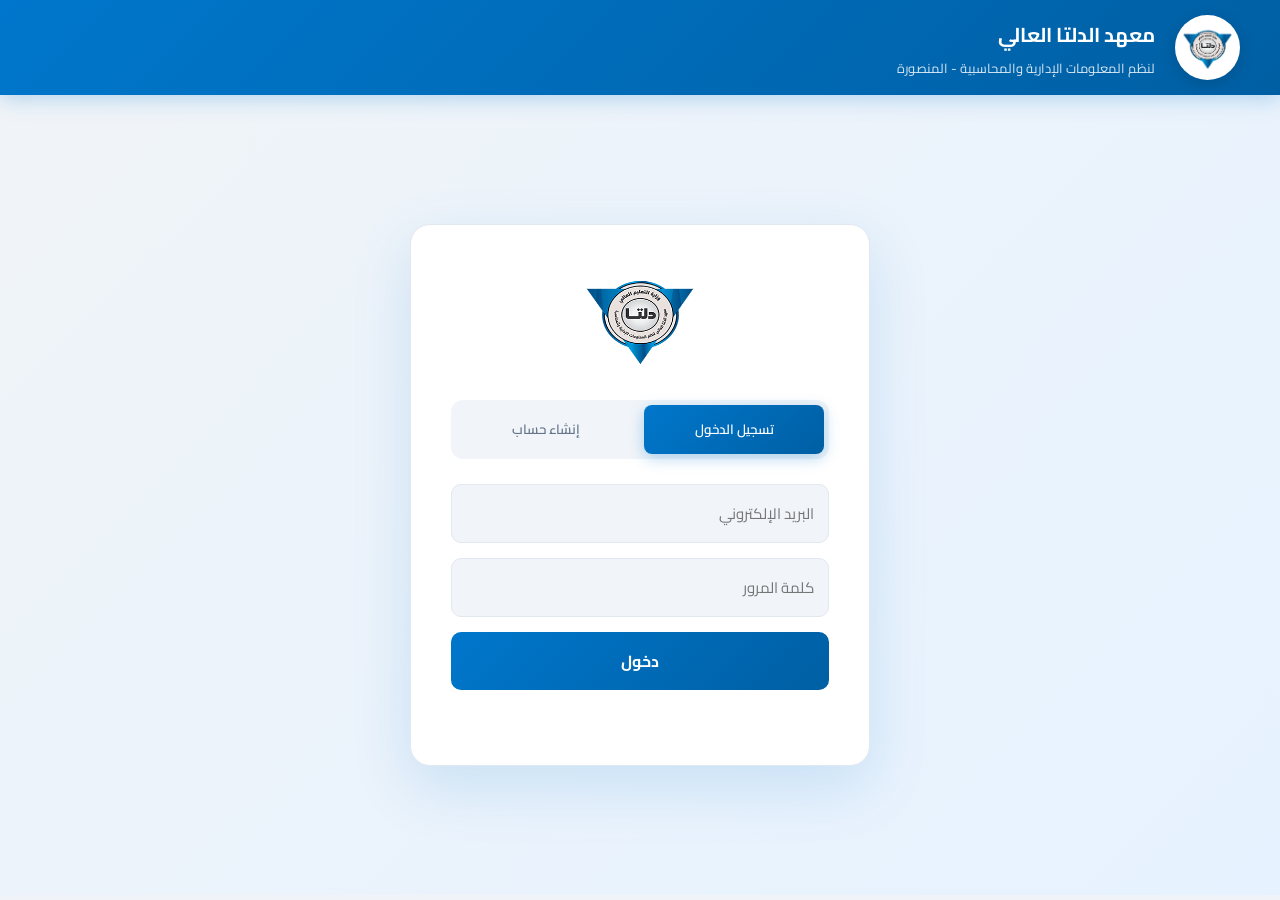
<file: index.html>
<!DOCTYPE html>
<html lang="ar" dir="rtl">
<head>
  <meta charset="UTF-8">
  <meta name="viewport" content="width=device-width, initial-scale=1.0">
  <title>معهد الدلتا العالي - تسجيل الدخول</title>
  <link rel="stylesheet" href="css/style.css">
  <link href="https://fonts.googleapis.com/css2?family=Cairo:wght@400;600;700;900&display=swap" rel="stylesheet">
</head>
<body>

  <header class="main-header">
    <div class="header-content">
      <img src="assets/logo.png" alt="شعار المعهد" class="header-logo">
      <div class="header-title">
        <h1>معهد الدلتا العالي</h1>
        <p>لنظم المعلومات الإدارية والمحاسبية - المنصورة</p>
      </div>
    </div>
  </header>

  <div class="auth-container">
    <div class="auth-box">
      <div class="logo-section">
        <img src="assets/logo.png" alt="شعار المعهد" class="logo">
      </div>

      <div class="tabs">
        <button class="tab active" onclick="switchTab('login')">تسجيل الدخول</button>
        <button class="tab" onclick="switchTab('register')">إنشاء حساب</button>
      </div>

      <form id="loginForm" class="form active" onsubmit="handleLogin(event)">
        <input type="email" id="loginEmail" placeholder="البريد الإلكتروني" required>
        <input type="password" id="loginPassword" placeholder="كلمة المرور" required>
        <button type="submit" class="btn-primary">دخول</button>
      </form>

      <form id="registerForm" class="form" onsubmit="handleRegister(event)">
        <input type="text" id="regName" placeholder="الاسم بالكامل" required>
        <input type="email" id="regEmail" placeholder="البريد الإلكتروني" required>
        <input type="password" id="regPassword" placeholder="كلمة المرور" required>

        <div class="role-select">
          <label class="role-option">
            <input type="radio" name="role" value="student" checked onchange="toggleRoleFields()">
            <span>🎓 طالب</span>
          </label>
          <label class="role-option">
            <input type="radio" name="role" value="doctor" onchange="toggleRoleFields()">
            <span>👨‍🏫 دكتور</span>
          </label>
          <label class="role-option">
            <input type="radio" name="role" value="staff" onchange="toggleRoleFields()">
            <span>👨‍💼 موظف</span>
          </label>
        </div>

        <div id="doctorCodeBox" style="display: none;">
          <input type="text" id="regDoctorCode" placeholder="كود الدكتور">
        </div>

        <div id="staffCodeBox" style="display: none;">
          <input type="text" id="regStaffCode" placeholder="كود الموظف">
        </div>

        <select id="regLevel">
          <option value="1">الفرقة الأولى</option>
          <option value="2">الفرقة الثانية</option>
          <option value="3-sys">الفرقة الثالثة (نظم)</option>
          <option value="3-acc">الفرقة الثالثة (محاسبة)</option>
          <option value="4-sys">الفرقة الرابعة (نظم)</option>
          <option value="4-acc">الفرقة الرابعة (محاسبة)</option>
        </select>

        <button type="submit" class="btn-primary">تسجيل</button>
      </form>

      <p id="errorMsg" class="error"></p>
    </div>
  </div>

  <script src="js/auth.js"></script>
</body>
</html>
</file>
<file: css/style.css>
/* ===== Reset & Base ===== */
* {
  margin: 0;
  padding: 0;
  box-sizing: border-box;
  font-family: 'Cairo', sans-serif;
}

body {
  background: #f0f4f8;
  color: #1a1a1a;
  min-height: 100vh;
  direction: rtl;
}

:root {
  --blue: #0077cc;
  --blue-dark: #005fa3;
  --blue-light: #e6f2ff;
  --white: #ffffff;
  --gray: #64748b;
  --gray-light: #f1f5f9;
  --border: #e2e8f0;
  --danger: #dc2626;
  --success: #16a34a;
}

/* ===== Main Header ===== */
.main-header {
  background: linear-gradient(135deg, var(--blue), var(--blue-dark));
  padding: 15px 30px;
  box-shadow: 0 4px 20px rgba(0, 119, 204, 0.25);
  position: sticky;
  top: 0;
  z-index: 100;
}

.header-content {
  display: flex;
  align-items: center;
  gap: 20px;
  max-width: 1200px;
  margin: 0 auto;
}

.header-logo {
  width: 65px;
  height: 65px;
  object-fit: contain;
  background: white;
  border-radius: 50%;
  padding: 5px;
  box-shadow: 0 4px 15px rgba(0, 0, 0, 0.15);
}

.header-title h1 {
  color: white;
  font-size: 20px;
  font-weight: 700;
  margin-bottom: 3px;
}

.header-title p {
  color: rgba(255, 255, 255, 0.85);
  font-size: 13px;
}

/* ===== Auth Container ===== */
.auth-container {
  min-height: calc(100vh - 100px);
  display: flex;
  align-items: center;
  justify-content: center;
  padding: 30px 20px;
  background: linear-gradient(135deg, #f0f4f8 0%, #e6f2ff 100%);
}

.auth-box {
  background: var(--white);
  border-radius: 20px;
  padding: 40px;
  width: 100%;
  max-width: 460px;
  box-shadow: 0 20px 60px rgba(0, 119, 204, 0.15);
  border: 1px solid var(--border);
}

.logo-section {
  text-align: center;
  margin-bottom: 20px;
}

.logo-section .logo {
  width: 120px;
  height: auto;
}

/* ===== Tabs ===== */
.tabs {
  display: flex;
  gap: 8px;
  margin-bottom: 25px;
  background: var(--gray-light);
  padding: 5px;
  border-radius: 12px;
}

.tab {
  flex: 1;
  padding: 12px;
  background: transparent;
  border: none;
  color: var(--gray);
  cursor: pointer;
  border-radius: 8px;
  font-weight: 600;
  font-family: 'Cairo', sans-serif;
  transition: all 0.3s;
}

.tab.active {
  background: linear-gradient(135deg, var(--blue), var(--blue-dark));
  color: white;
  box-shadow: 0 4px 15px rgba(0, 119, 204, 0.3);
}

/* ===== Forms ===== */
.form {
  display: none;
  flex-direction: column;
  gap: 15px;
}

.form.active { display: flex; }

.form input,
.form select {
  padding: 14px;
  background: var(--gray-light);
  border: 1px solid var(--border);
  border-radius: 10px;
  color: var(--gray);
  font-size: 15px;
  font-family: 'Cairo', sans-serif;
  transition: all 0.3s;
}

.form input:focus,
.form select:focus {
  outline: none;
  border-color: var(--blue);
  background: white;
  box-shadow: 0 0 0 3px rgba(0, 119, 204, 0.1);
}

.role-select {
  display: flex;
  gap: 8px;
}

.role-option {
  flex: 1;
  display: flex;
  align-items: center;
  justify-content: center;
  gap: 5px;
  padding: 12px 8px;
  background: var(--gray-light);
  border: 2px solid transparent;
  border-radius: 10px;
  cursor: pointer;
  transition: all 0.3s;
  font-size: 13px;
}

.role-option:hover { border-color: var(--blue); }

.role-option input {
  width: auto;
  padding: 0;
  accent-color: var(--blue);
}

.role-option span { font-weight: 600; color: var(--gray); }

#doctorCodeBox, #staffCodeBox {
  animation: slideDown 0.3s ease;
}

.code-hint {
  color: var(--blue);
  font-size: 12px;
  display: block;
  margin-top: 5px;
}

@keyframes slideDown {
  from { opacity: 0; transform: translateY(-10px); }
  to { opacity: 1; transform: translateY(0); }
}

.btn-primary {
  padding: 14px;
  background: linear-gradient(135deg, var(--blue), var(--blue-dark));
  border: none;
  border-radius: 10px;
  color: white;
  font-size: 16px;
  font-weight: 700;
  font-family: 'Cairo', sans-serif;
  cursor: pointer;
  transition: all 0.3s;
}

.btn-primary:hover {
  transform: translateY(-2px);
  box-shadow: 0 10px 25px rgba(0, 119, 204, 0.4);
}

.error {
  color: var(--danger);
  text-align: center;
  margin-top: 15px;
  font-size: 14px;
  min-height: 20px;
}

/* ===== Dashboard ===== */
.dashboard {
  max-width: 1200px;
  margin: 0 auto;
  padding: 25px 20px 60px;
}

.page-title {
  color: var(--blue-dark);
  font-size: 22px;
  font-weight: 700;
  margin-bottom: 20px;
  display: flex;
  align-items: center;
  justify-content: space-between;
  flex-wrap: wrap;
  gap: 15px;
}

.user-welcome {
  font-size: 15px;
  color: var(--blue);
  font-weight: 600;
}

.btn-logout {
  background: #fee2e2;
  color: var(--danger);
  border: 1px solid #fecaca;
  padding: 8px 18px;
  border-radius: 8px;
  cursor: pointer;
  font-family: 'Cairo', sans-serif;
  font-weight: 600;
  transition: all 0.3s;
}

.btn-logout:hover { background: var(--danger); color: white; }

.section-title {
  color: var(--blue-dark);
  font-size: 19px;
  font-weight: 700;
  margin: 30px 0 15px;
  padding-right: 15px;
  border-right: 4px solid var(--blue);
}

/* ===== Grid & Cards ===== */
.grid {
  display: grid;
  grid-template-columns: repeat(auto-fill, minmax(240px, 1fr));
  gap: 18px;
  margin-bottom: 20px;
}

.card {
  background: var(--white);
  border: 1px solid var(--border);
  border-radius: 15px;
  padding: 22px;
  transition: all 0.3s;
  cursor: pointer;
  position: relative;
  box-shadow: 0 2px 8px rgba(0, 0, 0, 0.04);
}

.card:hover {
  border-color: var(--blue);
  transform: translateY(-5px);
  box-shadow: 0 12px 30px rgba(0, 119, 204, 0.15);
}

.card.active {
  border-color: var(--blue);
  background: var(--blue-light);
}

.card .icon {
  font-size: 30px;
  margin-bottom: 12px;
}

.card h3 {
  color: var(--blue-dark);
  font-size: 16px;
  margin-bottom: 6px;
}

.card p {
  color: var(--gray);
  font-size: 13px;
}

.card .badge {
  position: absolute;
  top: 12px;
  left: 12px;
  background: var(--blue);
  color: white;
  font-size: 11px;
  padding: 3px 8px;
  border-radius: 6px;
  font-weight: 600;
}

/* ===== Form Box ===== */
.form-box {
  background: var(--white);
  border: 1px solid var(--border);
  border-radius: 15px;
  padding: 22px;
  margin-bottom: 20px;
  box-shadow: 0 2px 8px rgba(0, 0, 0, 0.04);
}

.form-box h4 {
  color: var(--blue-dark);
  font-size: 16px;
  margin-bottom: 15px;
}

.form-row {
  display: flex;
  gap: 10px;
  flex-wrap: wrap;
}

.form-row input,
.form-row select,
.form-row textarea {
  flex: 1;
  min-width: 200px;
  padding: 12px;
  background: var(--gray-light);
  border: 1px solid var(--border);
  border-radius: 10px;
  color: #1a1a1a;
  font-family: 'Cairo', sans-serif;
  font-size: 14px;
}

.form-row textarea {
  min-height: 100px;
  resize: vertical;
}

.form-row input:focus,
.form-row select:focus,
.form-row textarea:focus {
  outline: none;
  border-color: var(--blue);
  background: white;
  box-shadow: 0 0 0 3px rgba(0, 119, 204, 0.1);
}

/* ===== Item Cards ===== */
.item-card {
  background: var(--white);
  border: 1px solid var(--border);
  border-radius: 12px;
  padding: 18px;
  margin-bottom: 12px;
  box-shadow: 0 2px 8px rgba(0, 0, 0, 0.04);
  transition: all 0.3s;
}

.item-card:hover { border-color: rgba(0, 119, 204, 0.4); }

.item-header {
  display: flex;
  align-items: center;
  gap: 12px;
  margin-bottom: 12px;
  padding-bottom: 12px;
  border-bottom: 1px solid var(--border);
}

.item-avatar {
  width: 42px;
  height: 42px;
  border-radius: 50%;
  background: linear-gradient(135deg, var(--blue), var(--blue-dark));
  color: white;
  display: flex;
  align-items: center;
  justify-content: center;
  font-weight: bold;
  flex-shrink: 0;
}

.item-info { flex: 1; }

.item-info .name {
  color: var(--blue-dark);
  font-weight: 700;
  font-size: 14px;
}

.item-info .meta {
  color: var(--gray);
  font-size: 12px;
  margin-top: 3px;
}

.item-body {
  color: #334155;
  font-size: 14px;
  line-height: 1.7;
  white-space: pre-wrap;
  word-wrap: break-word;
  margin-bottom: 12px;
}

.item-file {
  display: flex;
  align-items: center;
  gap: 12px;
  padding: 12px 15px;
  background: var(--blue-light);
  border: 1px solid #bae0ff;
  border-radius: 10px;
  margin-bottom: 10px;
}

.item-file .file-icon { font-size: 26px; }
.item-file .file-details { flex: 1; }
.item-file .file-name { color: var(--blue-dark); font-weight: 600; font-size: 14px; }
.item-file .file-size { color: var(--gray); font-size: 12px; }

.item-actions {
  display: flex;
  gap: 8px;
  flex-wrap: wrap;
  padding-top: 10px;
  border-top: 1px solid var(--border);
}

.btn-sm {
  padding: 8px 15px;
  border-radius: 8px;
  border: 1px solid var(--border);
  background: var(--blue-light);
  color: var(--blue-dark);
  cursor: pointer;
  font-family: 'Cairo', sans-serif;
  font-size: 13px;
  font-weight: 600;
  transition: all 0.3s;
  text-decoration: none;
  display: inline-flex;
  align-items: center;
  gap: 5px;
}

.btn-sm:hover { background: var(--blue); color: white; border-color: var(--blue); }

.btn-sm.danger {
  background: #fee2e2;
  color: var(--danger);
  border-color: #fecaca;
}

.btn-sm.danger:hover { background: var(--danger); color: white; }

.btn-sm.success {
  background: #dcfce7;
  color: var(--success);
  border-color: #bbf7d0;
}

.btn-sm.success:hover { background: var(--success); color: white; }

/* ===== Empty State ===== */
.empty-state {
  text-align: center;
  padding: 40px 20px;
  color: var(--gray);
}

.empty-state .icon {
  font-size: 50px;
  margin-bottom: 12px;
  opacity: 0.5;
}

/* ===== Upload Progress ===== */
.upload-progress {
  margin-top: 10px;
  padding: 12px;
  background: var(--blue-light);
  border-radius: 10px;
  border: 1px solid #bae0ff;
}

.upload-progress .bar {
  height: 8px;
  background: #cbd5e1;
  border-radius: 4px;
  overflow: hidden;
  margin-top: 8px;
}

.upload-progress .bar-fill {
  height: 100%;
  background: linear-gradient(90deg, var(--blue), var(--blue-dark));
  width: 0%;
  transition: width 0.3s;
}

/* ======================================
   ===== CHAT STYLES =====
   ====================================== */

.chat-layout {
  display: grid;
  grid-template-columns: 340px 1fr;
  gap: 20px;
  height: calc(100vh - 200px);
  min-height: 550px;
}

.chat-sidebar {
  background: var(--white);
  border: 1px solid var(--border);
  border-radius: 15px;
  display: flex;
  flex-direction: column;
  overflow: hidden;
  box-shadow: 0 2px 8px rgba(0, 0, 0, 0.04);
}

.chat-sidebar-header {
  padding: 15px;
  border-bottom: 1px solid var(--border);
  display: flex;
  justify-content: space-between;
  align-items: center;
  background: var(--blue-light);
}

.chat-sidebar-header h3 {
  color: var(--blue-dark);
  font-size: 16px;
}

.btn-new-chat {
  background: linear-gradient(135deg, var(--blue), var(--blue-dark));
  color: white;
  border: none;
  width: 34px;
  height: 34px;
  border-radius: 50%;
  cursor: pointer;
  font-size: 18px;
  font-weight: bold;
  display: flex;
  align-items: center;
  justify-content: center;
  transition: all 0.3s;
}

.btn-new-chat:hover { transform: scale(1.1); }

.chat-search {
  padding: 10px 15px;
  border-bottom: 1px solid var(--border);
}

.chat-search input {
  width: 100%;
  padding: 10px 12px;
  background: var(--gray-light);
  border: 1px solid var(--border);
  border-radius: 8px;
  color: #1a1a1a;
  font-family: 'Cairo', sans-serif;
  font-size: 13px;
}

.chat-search input:focus {
  outline: none;
  border-color: var(--blue);
  background: white;
}

.chat-list {
  flex: 1;
  overflow-y: auto;
  padding: 10px;
}

.chat-list-item {
  padding: 12px 15px;
  border-radius: 10px;
  cursor: pointer;
  display: flex;
  align-items: center;
  gap: 12px;
  margin-bottom: 5px;
  transition: all 0.2s;
}

.chat-list-item:hover { background: var(--blue-light); }

.chat-list-item.active {
  background: var(--blue-light);
  border: 1px solid var(--blue);
}

.chat-avatar {
  width: 45px;
  height: 45px;
  border-radius: 50%;
  background: linear-gradient(135deg, var(--blue), var(--blue-dark));
  color: white;
  display: flex;
  align-items: center;
  justify-content: center;
  font-weight: bold;
  font-size: 16px;
  flex-shrink: 0;
  position: relative;
}

.chat-avatar.doctor {
  background: linear-gradient(135deg, #10b981, var(--blue));
}

.chat-avatar.staff {
  background: linear-gradient(135deg, #f59e0b, var(--blue));
}

.chat-item-info {
  flex: 1;
  min-width: 0;
}

.chat-item-info .name {
  color: var(--blue-dark);
  font-weight: 600;
  font-size: 14px;
  margin-bottom: 3px;
  display: flex;
  align-items: center;
  gap: 5px;
}

.role-badge {
  font-size: 10px;
  padding: 2px 6px;
  border-radius: 4px;
  background: var(--blue-light);
  color: var(--blue);
  font-weight: 600;
}

.role-badge.doctor {
  background: #dcfce7;
  color: var(--success);
}

.role-badge.staff {
  background: #fef3c7;
  color: #d97706;
}

.chat-item-info .last-msg {
  color: var(--gray);
  font-size: 12px;
  white-space: nowrap;
  overflow: hidden;
  text-overflow: ellipsis;
}

.unread-badge {
  background: var(--danger);
  color: white;
  font-size: 11px;
  font-weight: bold;
  padding: 2px 8px;
  border-radius: 10px;
  min-width: 20px;
  text-align: center;
}

.chat-main {
  background: var(--white);
  border: 1px solid var(--border);
  border-radius: 15px;
  display: flex;
  flex-direction: column;
  overflow: hidden;
  box-shadow: 0 2px 8px rgba(0, 0, 0, 0.04);
}

.chat-main-header {
  padding: 15px 20px;
  border-bottom: 1px solid var(--border);
  background: var(--blue-light);
  display: flex;
  align-items: center;
  gap: 12px;
}

.chat-main-header .chat-avatar {
  width: 40px;
  height: 40px;
  font-size: 14px;
}

.chat-main-header .chat-title {
  color: var(--blue-dark);
  font-weight: 700;
  font-size: 16px;
}

.chat-main-header .chat-subtitle {
  color: var(--gray);
  font-size: 12px;
}

.chat-messages {
  flex: 1;
  padding: 20px;
  overflow-y: auto;
  display: flex;
  flex-direction: column;
  gap: 12px;
  background: #fafbfc;
}

.message {
  max-width: 70%;
  padding: 10px 15px;
  border-radius: 15px;
  font-size: 14px;
  line-height: 1.5;
  position: relative;
  word-wrap: break-word;
}

.message.sent {
  align-self: flex-start;
  background: linear-gradient(135deg, var(--blue), var(--blue-dark));
  color: white;
  border-bottom-right-radius: 4px;
}

.message.received {
  align-self: flex-end;
  background: white;
  color: #1a1a1a;
  border: 1px solid var(--border);
  border-bottom-left-radius: 4px;
}

.message .time {
  display: block;
  font-size: 10px;
  opacity: 0.7;
  margin-top: 5px;
  text-align: left;
}

.chat-input-area {
  display: flex;
  gap: 10px;
  padding: 15px;
  border-top: 1px solid var(--border);
  background: white;
}

.chat-input-area input {
  flex: 1;
  padding: 12px 18px;
  background: var(--gray-light);
  border: 1px solid var(--border);
  border-radius: 25px;
  color: #1a1a1a;
  font-family: 'Cairo', sans-serif;
  font-size: 14px;
}

.chat-input-area input:focus {
  outline: none;
  border-color: var(--blue);
  background: white;
}

.chat-input-area button {
  padding: 12px 25px;
  background: linear-gradient(135deg, var(--blue), var(--blue-dark));
  border: none;
  border-radius: 25px;
  color: white;
  font-weight: 700;
  cursor: pointer;
  font-family: 'Cairo', sans-serif;
  transition: all 0.3s;
}

.chat-input-area button:hover {
  transform: translateY(-2px);
}

.chat-empty {
  flex: 1;
  display: flex;
  flex-direction: column;
  align-items: center;
  justify-content: center;
  color: var(--gray);
  text-align: center;
  padding: 20px;
}

.chat-empty .icon { font-size: 64px; margin-bottom: 15px; opacity: 0.4; }

/* Modal */
.modal-overlay {
  position: fixed;
  inset: 0;
  background: rgba(0, 0, 0, 0.5);
  backdrop-filter: blur(5px);
  display: none;
  align-items: center;
  justify-content: center;
  z-index: 1000;
  padding: 20px;
}

.modal-overlay.active { display: flex; }

.modal {
  background: white;
  border-radius: 15px;
  padding: 25px;
  width: 100%;
  max-width: 450px;
  max-height: 80vh;
  display: flex;
  flex-direction: column;
  box-shadow: 0 20px 60px rgba(0, 0, 0, 0.2);
}

.modal h3 {
  color: var(--blue-dark);
  margin-bottom: 15px;
  font-size: 18px;
}

.modal input {
  width: 100%;
  padding: 12px;
  background: var(--gray-light);
  border: 1px solid var(--border);
  border-radius: 10px;
  color: #1a1a1a;
  font-family: 'Cairo', sans-serif;
  margin-bottom: 15px;
}

.modal input:focus { outline: none; border-color: var(--blue); }

.users-list {
  flex: 1;
  overflow-y: auto;
  max-height: 400px;
}

.user-item {
  padding: 12px 15px;
  border-radius: 10px;
  cursor: pointer;
  display: flex;
  align-items: center;
  gap: 12px;
  margin-bottom: 5px;
  transition: all 0.2s;
}

.user-item:hover { background: var(--blue-light); }

.modal-close {
  background: var(--gray-light);
  border: 1px solid var(--border);
  color: var(--gray);
  padding: 10px;
  border-radius: 8px;
  cursor: pointer;
  font-family: 'Cairo', sans-serif;
  font-weight: 600;
  margin-top: 10px;
}

.modal-close:hover { background: var(--danger); color: white; border-color: var(--danger); }

/* ===== Footer ===== */
.footer {
  background: linear-gradient(135deg, var(--blue), var(--blue-dark));
  padding: 30px 20px;
  margin-top: 40px;
}

.footer-content {
  max-width: 1200px;
  margin: 0 auto;
  display: grid;
  grid-template-columns: repeat(auto-fit, minmax(280px, 1fr));
  gap: 20px;
}

.footer-link-box {
  background: rgba(255, 255, 255, 0.15);
  backdrop-filter: blur(10px);
  border: 1px solid rgba(255, 255, 255, 0.25);
  border-radius: 12px;
  padding: 18px;
  display: flex;
  flex-direction: column;
  gap: 10px;
}

.footer-link-box h4 {
  color: white;
  font-size: 14px;
  font-weight: 600;
  line-height: 1.5;
}

.footer-link-btn {
  background: white;
  color: var(--blue-dark);
  padding: 10px 20px;
  border-radius: 8px;
  text-decoration: none;
  font-weight: 700;
  text-align: center;
  transition: all 0.3s;
  font-size: 14px;
}

.footer-link-btn:hover {
  transform: translateY(-2px);
  box-shadow: 0 8px 20px rgba(0, 0, 0, 0.2);
}

.footer-copy {
  text-align: center;
  color: rgba(255, 255, 255, 0.7);
  font-size: 12px;
  margin-top: 25px;
  padding-top: 20px;
  border-top: 1px solid rgba(255, 255, 255, 0.2);
}

/* Scrollbar */
::-webkit-scrollbar { width: 6px; }
::-webkit-scrollbar-track { background: transparent; }
::-webkit-scrollbar-thumb { background: rgba(0, 119, 204, 0.3); border-radius: 3px; }
::-webkit-scrollbar-thumb:hover { background: var(--blue); }

/* Responsive */
@media (max-width: 768px) {
  .auth-box { padding: 25px; }
  .header-content { flex-direction: column; text-align: center; gap: 10px; }
  .grid { grid-template-columns: 1fr; }
  .form-row { flex-direction: column; }
  .form-row input, .form-row select { min-width: 100%; }
  .page-title { flex-direction: column; align-items: flex-start; }
  .role-select { flex-direction: column; }
  
  .chat-layout {
    grid-template-columns: 1fr;
    height: auto;
  }
  
  .chat-sidebar { max-height: 300px; }
  .chat-main { height: 500px; }
  .message { max-width: 85%; }
}
</file>
